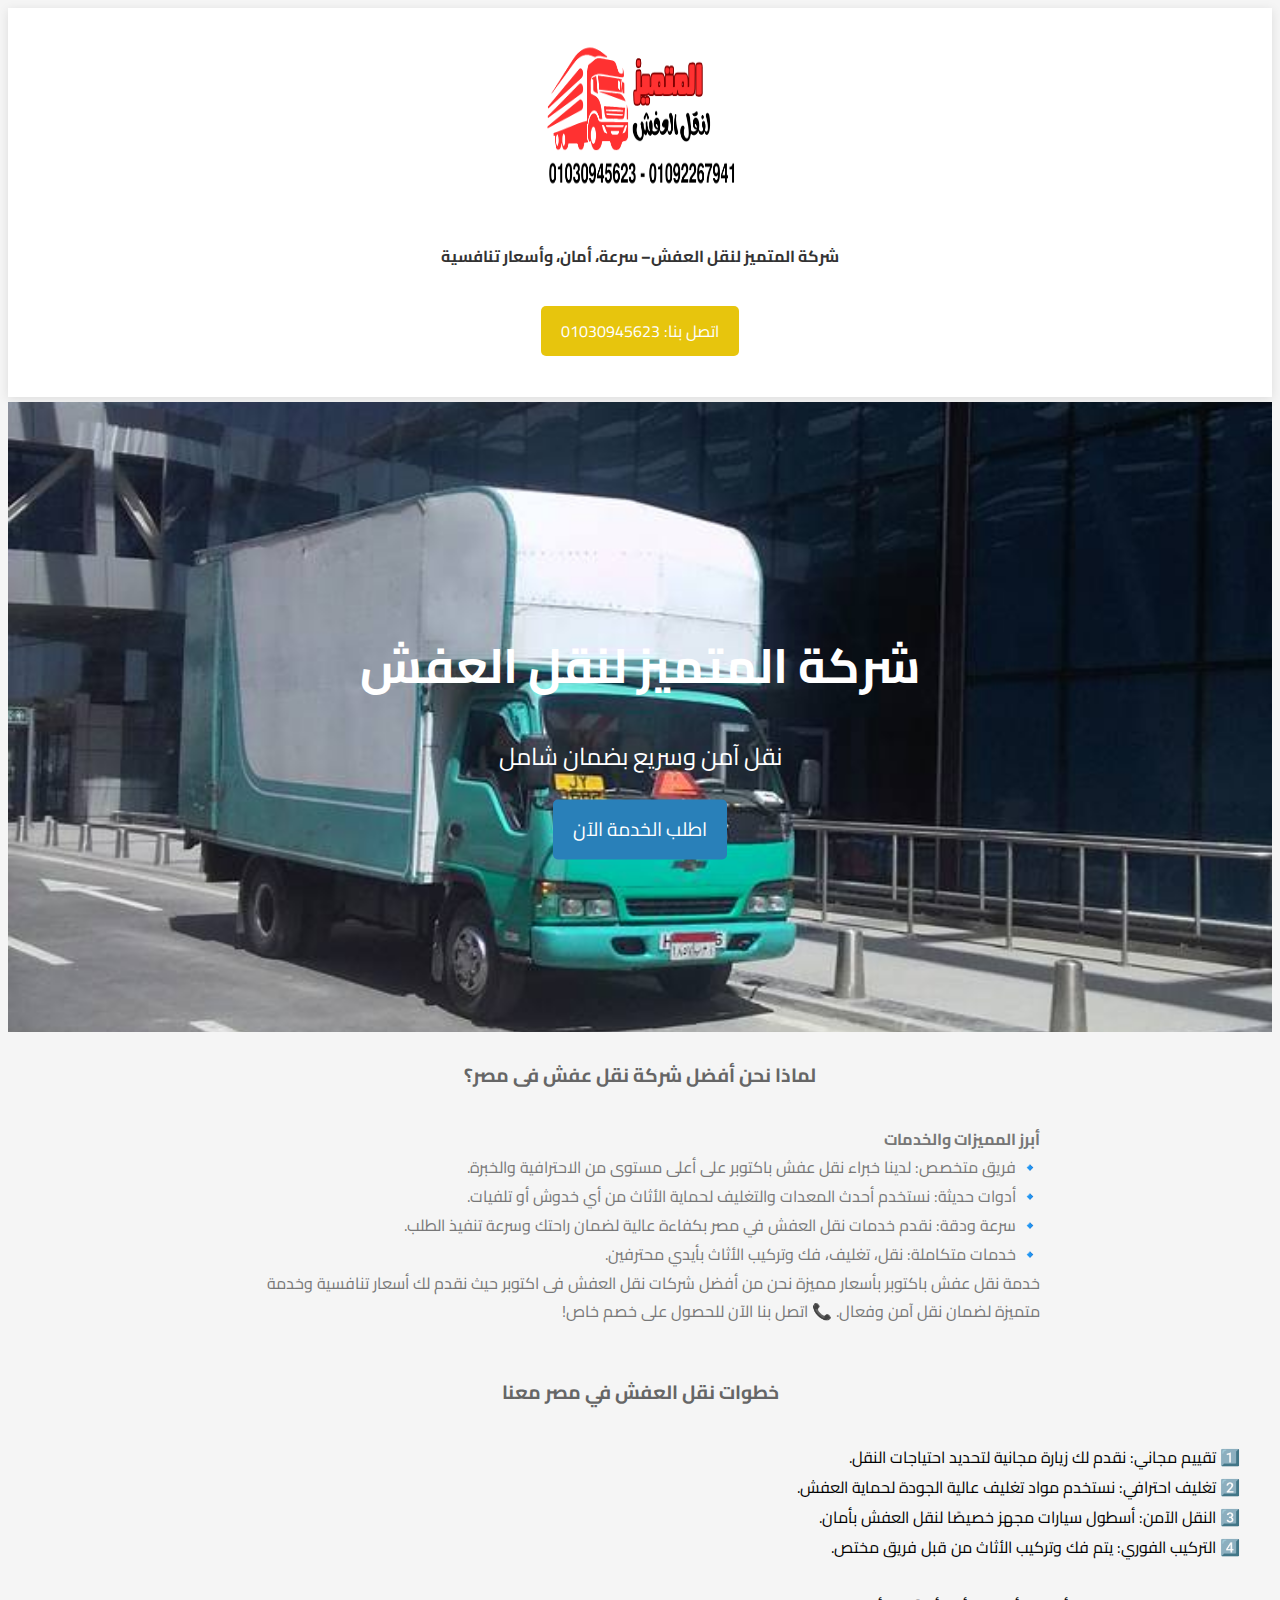
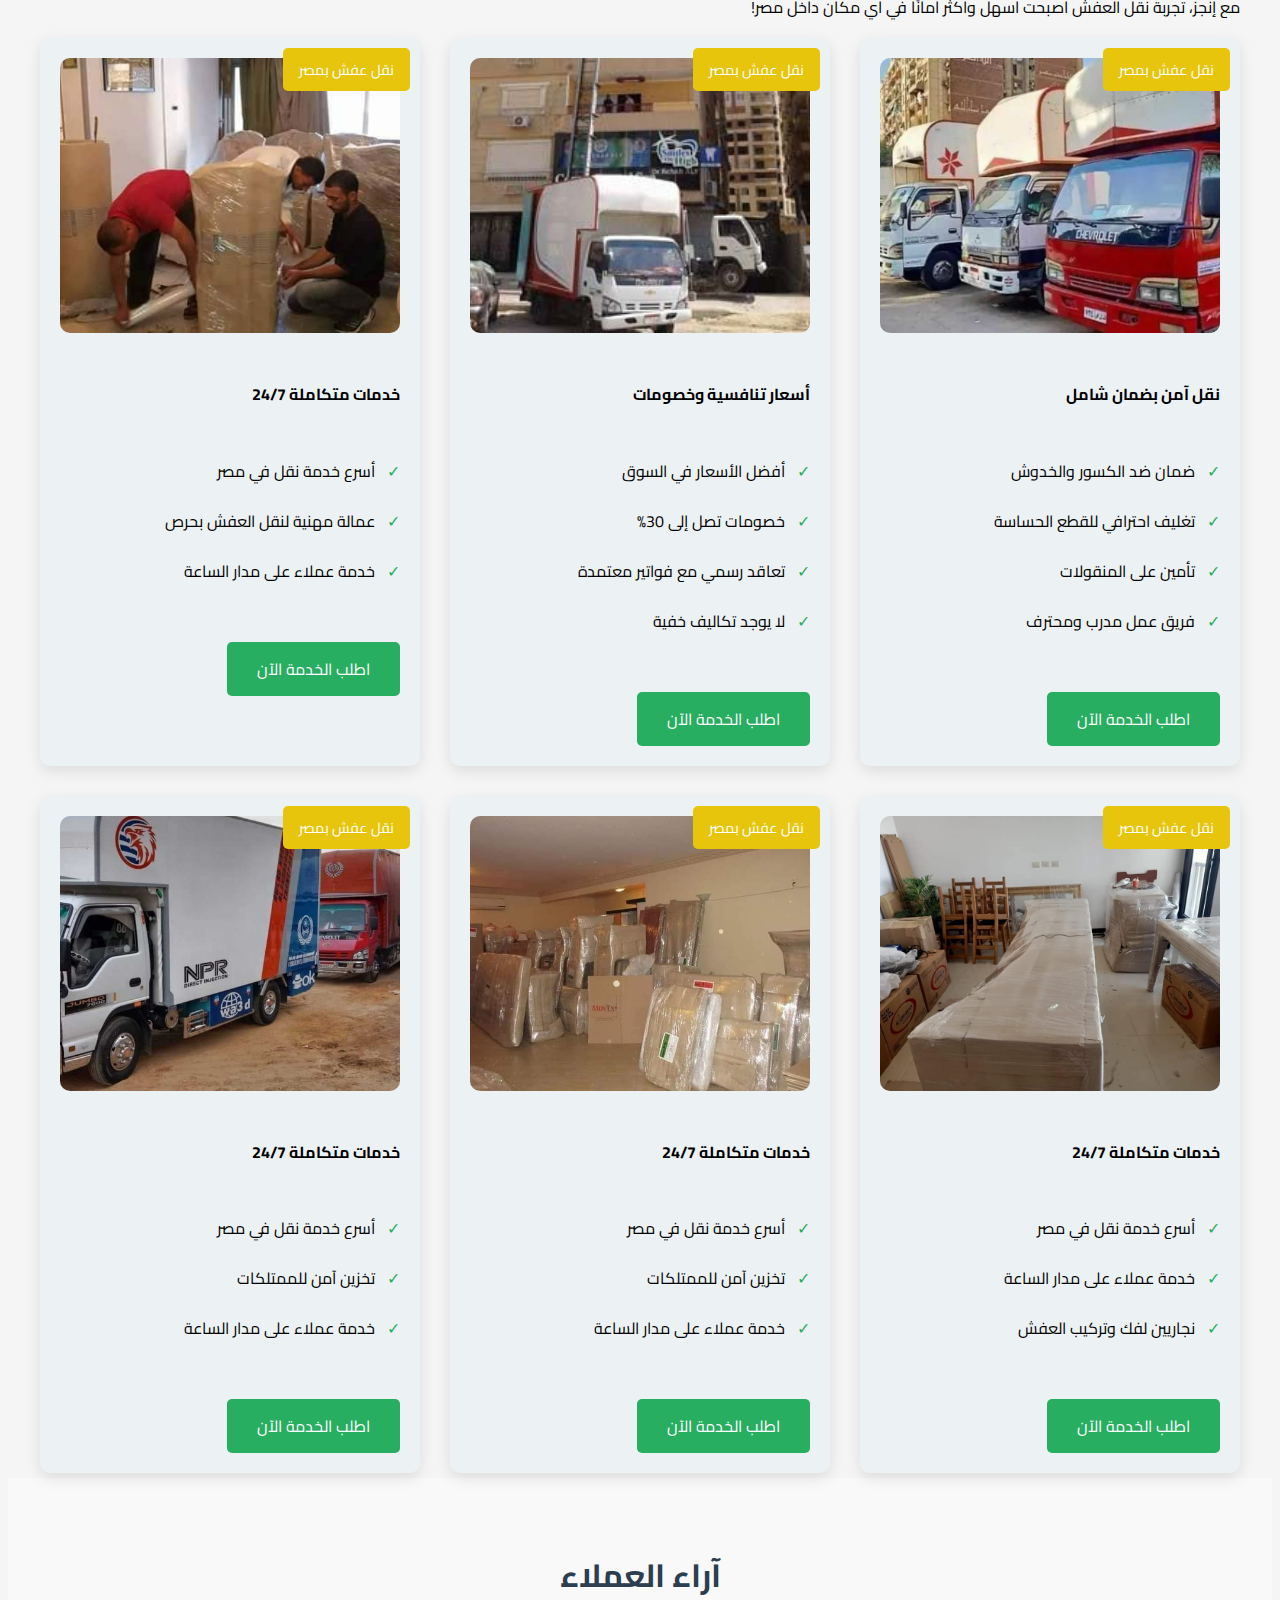
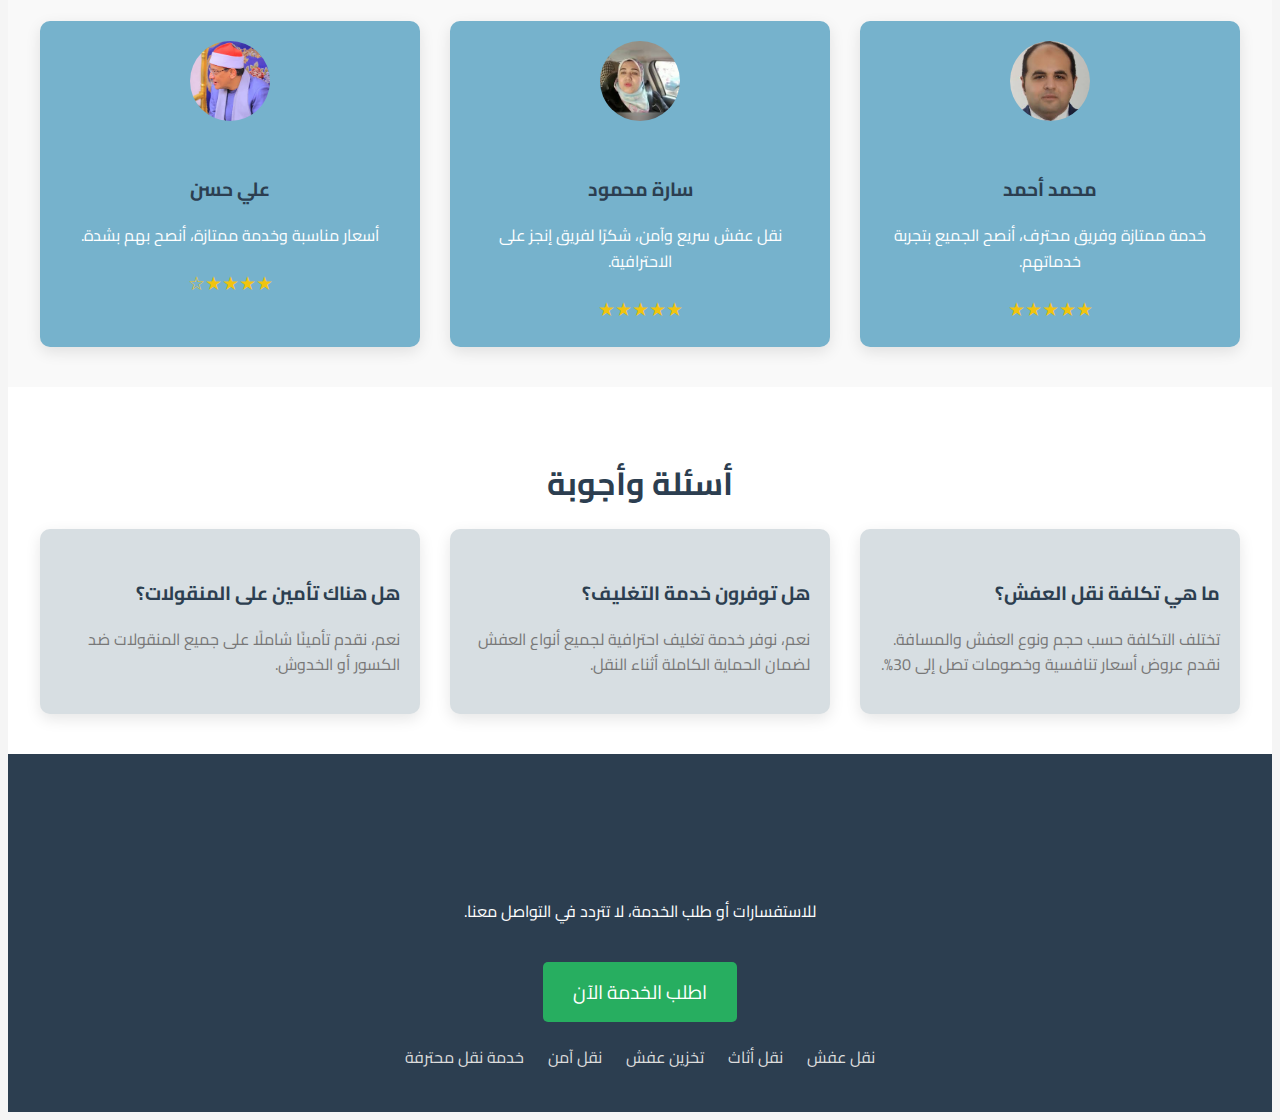
<file: index.html>
<!DOCTYPE html>
<html lang="ar" dir="rtl">
<head>

<!-- Google Tag Manager -->
<script>(function(w,d,s,l,i){w[l]=w[l]||[];w[l].push({'gtm.start':
new Date().getTime(),event:'gtm.js'});var f=d.getElementsByTagName(s)[0],
j=d.createElement(s),dl=l!='dataLayer'?'&l='+l:'';j.async=true;j.src=
'https://www.googletagmanager.com/gtm.js?id='+i+dl;f.parentNode.insertBefore(j,f);
})(window,document,'script','dataLayer','GTM-P57FKM5P');</script>
<!-- End Google Tag Manager -->
	

    <meta charset="UTF-8">
    <meta name="viewport" content="width=device-width, initial-scale=1.0">
    <title>شركة المتميز لنقل العفش– سرعة، أمان، وأسعار تنافسية
</title>
    <link href="https://fonts.googleapis.com/css2?family=Cairo:wght@400;600;700&display=swap" rel="stylesheet">
       <link rel="stylesheet" href="style.css">

    
</head>
<body>

<!-- Google Tag Manager (noscript) -->
<noscript><iframe src="https://www.googletagmanager.com/ns.html?id=GTM-P57FKM5P"
height="0" width="0" style="display:none;visibility:hidden"></iframe></noscript>
<!-- End Google Tag Manager (noscript) -->

    <!-- Header Section -->
    <header class="main-header">
        <div class="logo-container">
            <div class="logo-wrapper">
                <img src="images/logo.png" 
                     alt="شعار إنجز" 
                     class="logo">
                <h1 class="company-name">شركة المتميز لنقل العفش– سرعة، أمان، وأسعار تنافسية
                </h1>
            </div>
            <div class="header-cta">
                <a href="tel:01030945623" class="cta-button">اتصل بنا: 01030945623</a>
            </div>
        </div>
    </header>

    <!-- Hero Section -->
    <section class="hero">
        <img src="images/main.jpg" alt="خدمات النقل المحترفة">
        <div class="hero-content">
            <h1>شركة المتميز لنقل العفش</h1>
            <p>نقل آمن وسريع بضمان شامل</p>
            <a href="tel:01030945623" class="cta-button">اطلب الخدمة الآن</a>
        </div>
    </section>

    <!-- Why Choose Us Section -->
    <section class="why-choose-us">
        <div class="container">
          
            <h3 class="subheading">لماذا نحن أفضل شركة نقل عفش فى مصر؟
</h3>
<p class="description" style="text-align: right; direction: rtl;">
 
    <strong>أبرز المميزات والخدمات</strong><br>
🔹 فريق متخصص: لدينا خبراء نقل عفش باكتوبر على أعلى مستوى من الاحترافية والخبرة.<br>
🔹 أدوات حديثة: نستخدم أحدث المعدات والتغليف لحماية الأثاث من أي خدوش أو تلفيات.<br>
🔹 سرعة ودقة: نقدم خدمات نقل العفش في مصر بكفاءة عالية لضمان راحتك وسرعة تنفيذ الطلب.<br>
🔹 خدمات متكاملة: نقل، تغليف، فك وتركيب الأثاث بأيدي محترفين.<br>

خدمة نقل عفش باكتوبر بأسعار مميزة
نحن من أفضل شركات نقل العفش فى اكتوبر حيث نقدم لك أسعار تنافسية وخدمة متميزة لضمان نقل آمن وفعال.

📞 اتصل بنا الآن للحصول على خصم خاص!

  <h3 class="subheading">خطوات نقل العفش في مصر معنا

</h3>
    1️⃣ تقييم مجاني: نقدم لك زيارة مجانية لتحديد احتياجات النقل.<br>
2️⃣ تغليف احترافي: نستخدم مواد تغليف عالية الجودة لحماية العفش.<br>
3️⃣ النقل الآمن: أسطول سيارات مجهز خصيصًا لنقل العفش بأمان.<br>
4️⃣ التركيب الفوري: يتم فك وتركيب الأثاث من قبل فريق مختص.<br>


    <br>
    مع إنجز، تجربة نقل العفش أصبحت أسهل وأكثر أمانًا في أي مكان داخل مصر!
</p>








            </p>

            <div class="features-grid">
                <div class="feature-card">
                    <img src="images/2.jpg" alt="نقل آمن">
                    <a href="tel:01030945623" class="keyword-button">نقل عفش بمصر</a>
                    <h4>نقل آمن بضمان شامل</h4>
                    <ul class="benefits-list">
                        <li>ضمان ضد الكسور والخدوش</li>
                        <li>تغليف احترافي للقطع الحساسة</li>
                        <li>تأمين على المنقولات</li>
                        <li>فريق عمل مدرب ومحترف</li>
                    </ul>
                    <a href="tel:01030945623" class="cta-button">اطلب الخدمة الآن</a>
                </div>

                <div class="feature-card">
                    <img src="images/main11.jpg" alt="أسعار تنافسية">
                    <a href="tel:01030945623" class="keyword-button">نقل عفش بمصر</a>
                    <h4>أسعار تنافسية وخصومات</h4>
                    <ul class="benefits-list">
                        <li>أفضل الأسعار في السوق</li>
                        <li>خصومات تصل إلى 30%</li>
                        <li>تعاقد رسمي مع فواتير معتمدة</li>
                        <li>لا يوجد تكاليف خفية</li>
                    </ul>
                    <a href="tel:01030945623" class="cta-button">اطلب الخدمة الآن</a>
                </div>

                <div class="feature-card">
                    <img src="images/pack.jpg" alt="خدمات متكاملة">
                    <a href="tel:01030945623" class="keyword-button">نقل عفش بمصر</a>
                    <h4>خدمات متكاملة 24/7</h4>
                    <ul class="benefits-list">
                        <li>أسرع خدمة نقل في مصر</li>
                        <li>عمالة مهنية لنقل العفش بحرص</li>
                        <li>خدمة عملاء على مدار الساعة</li>

                    </ul>
                    <a href="tel:01030945623" class="cta-button">اطلب الخدمة الآن</a>
                </div>
				
				 <div class="feature-card">
                    <img src="images/new20.jpg" alt="خدمات متكاملة">
                    <a href="tel:01030945623" class="keyword-button">نقل عفش بمصر</a>
                    <h4>خدمات متكاملة 24/7</h4>
                    <ul class="benefits-list">
                        <li>أسرع خدمة نقل في مصر</li>
                  
                        <li>خدمة عملاء على مدار الساعة</li>
                        <li>نجاريين لفك وتركيب العفش</li>
                    </ul>
                    <a href="tel:01030945623" class="cta-button">اطلب الخدمة الآن</a>
                </div>
				
				 <div class="feature-card">
                    <img src="images/pack2.jpg" alt="خدمات متكاملة">
                    <a href="tel:01030945623" class="keyword-button">نقل عفش بمصر</a>
                    <h4>خدمات متكاملة 24/7</h4>
                    <ul class="benefits-list">
                        <li>أسرع خدمة نقل في مصر</li>
                        <li>تخزين آمن للممتلكات</li>
                        <li>خدمة عملاء على مدار الساعة</li>
                       
                    </ul>
                    <a href="tel:01030945623" class="cta-button">اطلب الخدمة الآن</a>
                </div>
				
				 <div class="feature-card">
                    <img src="images/service-1.jpg" alt="خدمات متكاملة">
                    <a href="tel:01030945623" class="keyword-button">نقل عفش بمصر</a>
                    <h4>خدمات متكاملة 24/7</h4>
                    <ul class="benefits-list">
                        <li>أسرع خدمة نقل في مصر</li>
                        <li>تخزين آمن للممتلكات</li>
                        <li>خدمة عملاء على مدار الساعة</li>
                        
                    </ul>
                    <a href="tel:01030945623" class="cta-button">اطلب الخدمة الآن</a>
                </div>
				
            </div>
        </div>
    </section>

    <!-- Reviews Section -->
    <section class="reviews-section">
        <div class="container">
            <h2>آراء العملاء</h2>
            <div class="reviews-grid">
                <div class="review-card">
                    <img src="images/images.jpeg" alt="محمد أحمد">
                    <h4>محمد أحمد</h4>
                    <p>خدمة ممتازة وفريق محترف، أنصح الجميع بتجربة خدماتهم.</p>
                    <div class="rating">★★★★★</div>
                </div>
                <div class="review-card">
                    <img src="images/sara.jpeg" alt="سارة محمود">
                    <h4>سارة محمود</h4>
                    <p>نقل عفش سريع وآمن، شكرًا لفريق إنجز على الاحترافية.</p>
                    <div class="rating">★★★★★</div>
                </div>
                <div class="review-card">
                    <img src="images/aly.jpeg" alt="علي حسن">
                    <h4>علي حسن</h4>
                    <p>أسعار مناسبة وخدمة ممتازة، أنصح بهم بشدة.</p>
                    <div class="rating">★★★★☆</div>
                </div>
            </div>
        </div>
    </section>

    <!-- Q&A Section -->
    <section class="qa-section">
        <div class="container">
            <h2>أسئلة وأجوبة</h2>
            <div class="qa-grid">
                <div class="qa-card">
                    <h4>ما هي تكلفة نقل العفش؟</h4>
                    <p>تختلف التكلفة حسب حجم ونوع العفش والمسافة. نقدم عروض أسعار تنافسية وخصومات تصل إلى 30%.</p>
                </div>
                <div class="qa-card">
                    <h4>هل توفرون خدمة التغليف؟</h4>
                    <p>نعم، نوفر خدمة تغليف احترافية لجميع أنواع العفش لضمان الحماية الكاملة أثناء النقل.</p>
                </div>
                <div class="qa-card">
                    <h4>هل هناك تأمين على المنقولات؟</h4>
                    <p>نعم، نقدم تأمينًا شاملًا على جميع المنقولات ضد الكسور أو الخدوش.</p>
                </div>
            </div>
        </div>
    </section>

    <!-- Footer Section -->
    <footer class="footer">
        <div class="container">
            <h2>تواصل معنا اليوم!</h2>
            <p>للاستفسارات أو طلب الخدمة، لا تتردد في التواصل معنا.</p>
            <a href="tel:01030945623" class="cta-button">اطلب الخدمة الآن</a>
            <div class="keywords">
                <span>نقل عفش</span>
                <span>نقل أثاث</span>
                <span>تخزين عفش</span>
                <span>نقل آمن</span>
                <span>خدمة نقل محترفة</span>
            </div>
        </div>
    </footer>
</body>
</html>
</file>
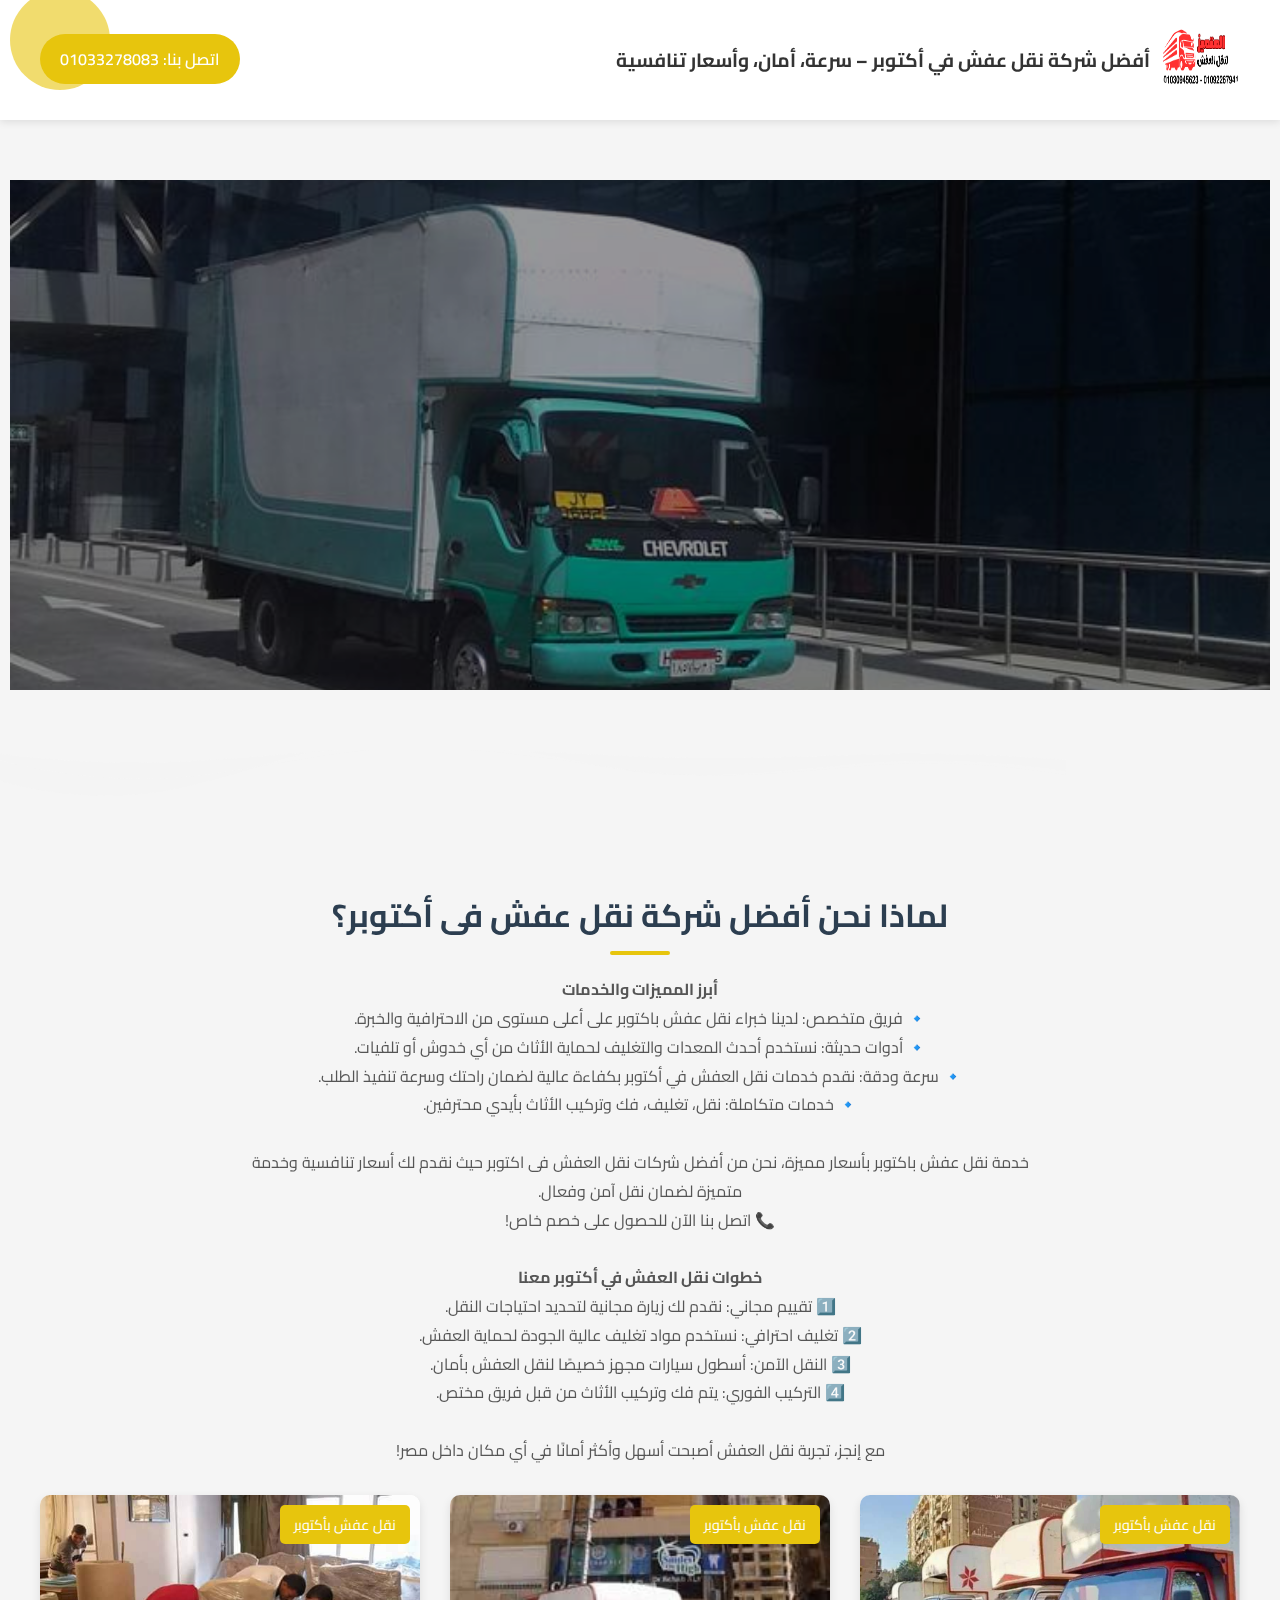
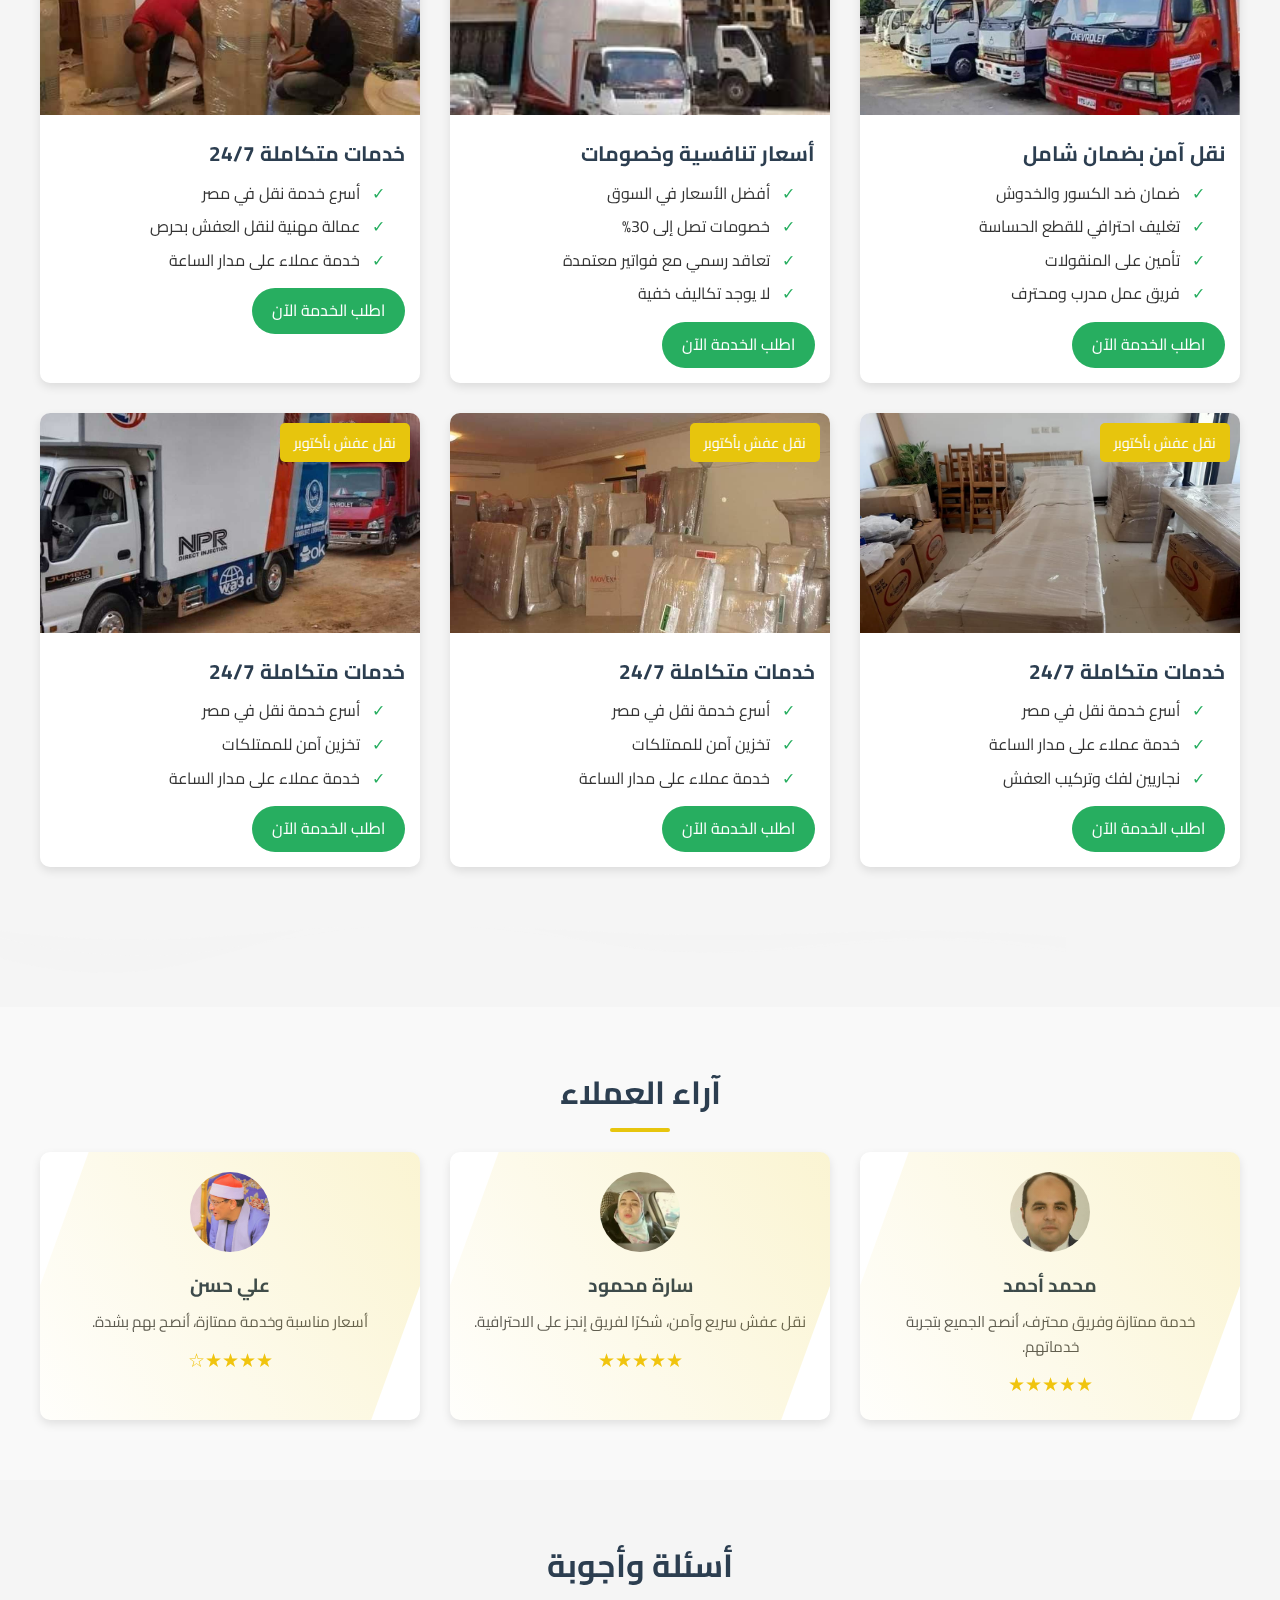
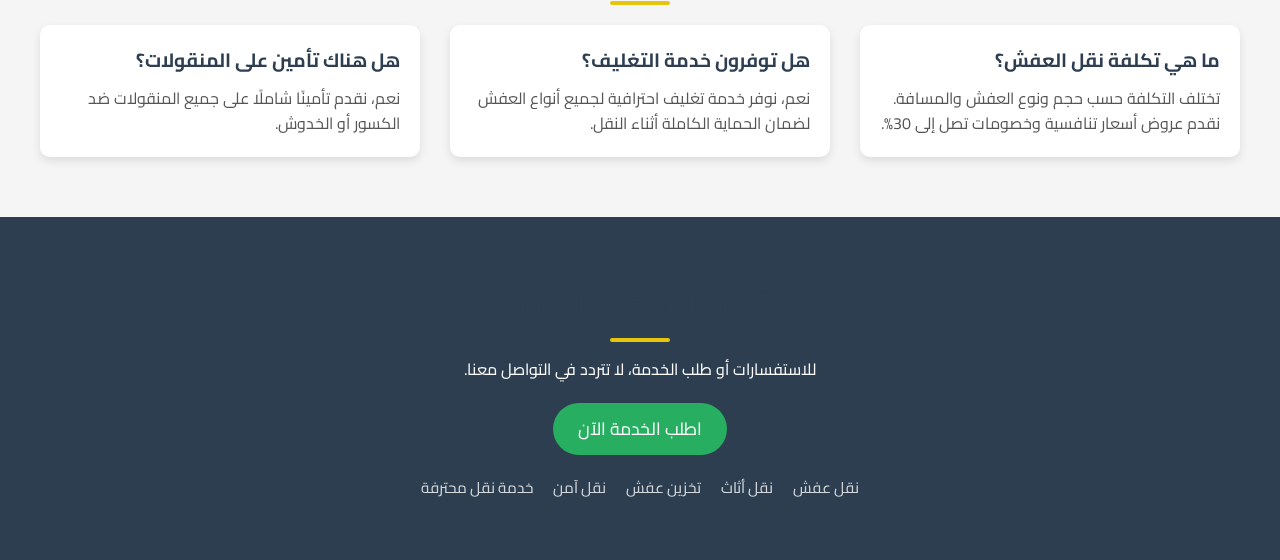
<file: index - Copy.html>
<!DOCTYPE html>
<html lang="ar" dir="rtl">
<head>
  <meta charset="UTF-8" />
  <meta name="viewport" content="width=device-width, initial-scale=1.0" />
  <title>أفضل شركة نقل عفش في أكتوبر – سرعة، أمان، وأسعار تنافسية</title>
  <link href="https://fonts.googleapis.com/css2?family=Cairo:wght@400;600;700&display=swap" rel="stylesheet">
  <style>
    /* Global Reset & Base Styles */
    * {
      margin: 0;
      padding: 0;
      box-sizing: border-box;
    }
    body {
      font-family: 'Cairo', sans-serif;
      background: #f5f5f5;
      direction: rtl;
      text-align: right;
      color: #333;
      line-height: 1.6;
      overflow-x: hidden;
    }
    a {
      text-decoration: none;
      color: inherit;
    }

    /* Header with Animated Shapes */
    header {
      background: #fff;
      position: sticky;
      top: 0;
      z-index: 1000;
      padding: 20px 10px;
      box-shadow: 0 2px 8px rgba(0,0,0,0.1);
      overflow: hidden;
    }
    .header-container {
      max-width: 1200px;
      margin: 0 auto;
      display: flex;
      flex-wrap: wrap;
      align-items: center;
      justify-content: space-between;
      position: relative;
    }
    /* Decorative animated circle */
    .header-container::before {
      content: "";
      position: absolute;
      top: -30px;
      left: -30px;
      width: 100px;
      height: 100px;
      background: #e7c50d;
      border-radius: 50%;
      animation: pulse 3s infinite ease-in-out;
      z-index: -1;
      opacity: 0.6;
    }
    @keyframes pulse {
      0%, 100% { transform: scale(1); }
      50% { transform: scale(1.2); }
    }
    .logo-wrapper {
      display: flex;
      align-items: center;
    }
    .logo-wrapper img {
      width: 80px;
      height: 80px;
      margin-left: 10px;
      clip-path: polygon(50% 0%, 100% 25%, 100% 75%, 50% 100%, 0% 75%, 0% 25%);
      animation: spin 6s linear infinite;
    }
    @keyframes spin {
      from { transform: rotate(0deg); }
      to { transform: rotate(360deg); }
    }
    .company-name {
      font-size: 1.2rem;
      font-weight: 700;
      color: #333;
    }
    .header-cta a {
      background: #e7c50d;
      color: #fff;
      padding: 10px 20px;
      border-radius: 50px;
      font-weight: 600;
      transition: background 0.3s;
    }
    .header-cta a:hover {
      background: #d0a90b;
    }

    /* Hero Section with Animated Text */
    .hero {
      position: relative;
      width: 100%;
      height: 70vh;
      overflow: hidden;
    }
    .hero img {
      width: 100%;
      height: 100%;
      object-fit: cover;
      filter: brightness(60%);
    }
    .hero-content {
      position: absolute;
      top: 50%;
      left: 50%;
      transform: translate(-50%, -50%);
      color: #fff;
      text-align: center;
      padding: 0 20px;
      animation: fadeInUp 1.5s ease forwards;
      opacity: 0;
    }
    @keyframes fadeInUp {
      0% { transform: translate(-50%, 20%); opacity: 0; }
      100% { transform: translate(-50%, -50%); opacity: 1; }
    }
    .hero-content h1 {
      font-size: 3rem;
      margin-bottom: 10px;
    }
    .hero-content p {
      font-size: 1.5rem;
      margin-bottom: 20px;
    }
    .hero-content a {
      background: #2980b9;
      padding: 12px 25px;
      border-radius: 5px;
      font-size: 1.2rem;
      transition: background 0.3s;
    }
    .hero-content a:hover {
      background: #1a5276;
    }

    /* Section Divider - SVG Shape */
    .divider {
      position: relative;
      height: 80px;
      overflow: hidden;
    }
    .divider svg {
      position: absolute;
      bottom: 0;
      width: 100%;
      height: 100%;
    }

    /* Section Base Container */
    section {
      padding: 60px 10px;
      position: relative;
    }
    .container {
      max-width: 1200px;
      margin: 0 auto;
    }
    h2 {
      font-size: 2rem;
      margin-bottom: 20px;
      color: #2c3e50;
      text-align: center;
      position: relative;
    }
    h2::after {
      content: "";
      width: 60px;
      height: 4px;
      background: #e7c50d;
      display: block;
      margin: 10px auto 0;
      border-radius: 2px;
    }
    .subheading {
      font-size: 1.2rem;
      color: #666;
      text-align: center;
      margin-bottom: 30px;
    }
    .description {
      max-width: 800px;
      margin: 0 auto 30px;
      text-align: center;
      color: #555;
      line-height: 1.8;
    }

    /* Features Grid with Hover Animations */
    .features-grid {
      display: grid;
      grid-template-columns: repeat(auto-fit, minmax(280px, 1fr));
      gap: 30px;
    }
    .feature-card {
      background: #fff;
      border-radius: 10px;
      overflow: hidden;
      box-shadow: 0 4px 10px rgba(0, 0, 0, 0.1);
      position: relative;
      transition: transform 0.3s, box-shadow 0.3s;
    }
    .feature-card:hover {
      transform: translateY(-10px);
      box-shadow: 0 8px 20px rgba(0, 0, 0, 0.2);
    }
    .feature-card img {
      width: 100%;
      height: 220px;
      object-fit: cover;
      transition: transform 0.5s ease;
    }
    .feature-card:hover img {
      transform: scale(1.05);
    }
    .feature-content {
      padding: 15px;
    }
    .feature-content h4 {
      margin-bottom: 10px;
      font-size: 1.3rem;
      color: #2c3e50;
    }
    .benefits-list {
      list-style: none;
      margin-bottom: 15px;
      padding-right: 20px;
    }
    .benefits-list li {
      margin-bottom: 8px;
      position: relative;
      padding-right: 25px;
    }
    .benefits-list li::before {
      content: "✓";
      position: absolute;
      right: 0;
      color: #27ae60;
    }
    .feature-content a.cta-button {
      display: inline-block;
      background: #27ae60;
      color: #fff;
      padding: 10px 20px;
      border-radius: 50px;
      transition: background 0.3s;
    }
    .feature-content a.cta-button:hover {
      background: #219653;
    }
    .keyword-button {
      position: absolute;
      top: 10px;
      right: 10px;
      background: #e7c50d;
      color: #fff;
      padding: 8px 14px;
      border-radius: 5px;
      font-size: 0.9rem;
      transition: background 0.3s;
    }
    .keyword-button:hover {
      background: #d0a90b;
    }

    /* Reviews Section */
    .reviews-grid {
      display: grid;
      grid-template-columns: repeat(auto-fit, minmax(280px, 1fr));
      gap: 30px;
    }
    .review-card {
      background: #fff;
      border-radius: 10px;
      padding: 20px;
      text-align: center;
      box-shadow: 0 4px 10px rgba(0, 0, 0, 0.1);
      position: relative;
      overflow: hidden;
    }
    .review-card::before {
      content: "";
      position: absolute;
      top: 0;
      right: 0;
      width: 100%;
      height: 100%;
      background: linear-gradient(45deg, transparent, rgba(231,197,13,0.2));
      transform: skewX(-20deg);
      pointer-events: none;
    }
    .review-card img {
      width: 80px;
      height: 80px;
      border-radius: 50%;
      object-fit: cover;
      margin-bottom: 10px;
    }
    .review-card h4 {
      margin-bottom: 10px;
      font-size: 1.2rem;
      color: #2c3e50;
    }
    .review-card p {
      color: #555;
      font-size: 0.95rem;
      margin-bottom: 10px;
    }
    .rating {
      color: #f1c40f;
      font-size: 1.2rem;
    }

    /* Q&A Section */
    .qa-grid {
      display: grid;
      grid-template-columns: repeat(auto-fit, minmax(280px, 1fr));
      gap: 30px;
    }
    .qa-card {
      background: #fff;
      border-radius: 10px;
      padding: 20px;
      box-shadow: 0 4px 10px rgba(0, 0, 0, 0.1);
      transition: transform 0.3s;
    }
    .qa-card:hover {
      transform: translateY(-5px);
    }
    .qa-card h4 {
      font-size: 1.2rem;
      margin-bottom: 10px;
      color: #2c3e50;
    }
    .qa-card p {
      font-size: 1rem;
      color: #555;
    }

    /* Footer */
    footer {
      background: #2c3e50;
      color: #fff;
      padding: 60px 10px;
      text-align: center;
      position: relative;
      overflow: hidden;
    }
    footer h2 {
      margin-bottom: 15px;
      font-size: 2rem;
    }
    footer p {
      margin-bottom: 20px;
      font-size: 1rem;
    }
    footer a.cta-button {
      background: #27ae60;
      padding: 12px 25px;
      border-radius: 50px;
      font-size: 1.1rem;
      transition: background 0.3s;
      display: inline-block;
      margin-bottom: 20px;
    }
    footer a.cta-button:hover {
      background: #219653;
    }
    .keywords span {
      display: inline-block;
      margin: 0 8px;
      font-size: 0.95rem;
      opacity: 0.8;
    }
    /* Footer animated shape */
    footer::after {
      content: "";
      position: absolute;
      top: -50px;
      left: -50px;
      width: 150px;
      height: 150px;
      background: #e7c50d;
      border-radius: 50%;
      opacity: 0.4;
      animation: float 4s ease-in-out infinite;
      z-index: -1;
    }
    @keyframes float {
      0% { transform: translate(0, 0); }
      50% { transform: translate(20px, 20px); }
      100% { transform: translate(0, 0); }
    }

    /* Responsive */
    @media (max-width: 768px) {
      .hero-content h1 { font-size: 2.5rem; }
      .hero-content p { font-size: 1.2rem; }
      .logo-wrapper img { width: 60px; height: 60px; }
    }
    @media (max-width: 480px) {
      .hero-content h1 { font-size: 2rem; }
      .hero-content p { font-size: 1rem; }
    }
  </style>
</head>
<body>
  <!-- Header -->
  <header>
    <div class="header-container">
      <div class="logo-wrapper">
        <img src="images/logo.png" alt="شعار إنجز">
        <h1 class="company-name">أفضل شركة نقل عفش في أكتوبر – سرعة، أمان، وأسعار تنافسية</h1>
      </div>
      <div class="header-cta">
        <a href="tel:01033278083">اتصل بنا: 01033278083</a>
      </div>
    </div>
  </header>

  <!-- Hero Section -->
  <section class="hero">
    <img src="images/main.jpg" alt="خدمات النقل المحترفة">
    <div class="hero-content">
      <h1>إنجز لنقل العفش</h1>
      <p>نقل آمن وسريع بضمان شامل</p>
      <a href="tel:01033278083">اطلب الخدمة الآن</a>
    </div>
  </section>

  <!-- Divider -->
  <div class="divider">
    <svg viewBox="0 0 1200 120" preserveAspectRatio="none">
      <path d="M0,0V46.29c47.25,22,103.35,29.52,158.78,13.53,70.45-21.72,136.48-69.73,208.48-78.84C450.41-23.41,521.77,17,594,31.77c67.11,13.71,131.82,1.55,195.3-8.39,72.17-11.92,138.82-8.15,209.7,8.39V0Z" opacity=".25" fill="#f5f5f5"></path>
      <path d="M0,0V15.81C47.42,35.36,103.32,47,158.78,42.3c70.45-7.47,136.48-39.55,208.48-44.65C450.41-7.4,521.77,15.62,594,30.39c67.11,13.71,131.82,6.07,195.3-3.77,72.17-11.92,138.82-8.15,209.7,10.39V0Z" opacity=".5" fill="#f5f5f5"></path>
      <path d="M0,0V5.63C47.42,15.14,103.32,21,158.78,18.14c70.45-3.87,136.48-19.14,208.48-21.61C450.41-3.67,521.77,4,594,9.24c67.11,5.64,131.82,2,195.3-1.2,72.17-4.36,138.82-2.64,209.7,6.56V0Z" fill="#f5f5f5"></path>
    </svg>
  </div>

  <!-- Why Choose Us & Features -->
  <section class="why-choose-us">
    <div class="container">
      <h2>لماذا نحن أفضل شركة نقل عفش فى أكتوبر؟</h2>
      <p class="description">
        <strong>أبرز المميزات والخدمات</strong><br>
        🔹 فريق متخصص: لدينا خبراء نقل عفش باكتوبر على أعلى مستوى من الاحترافية والخبرة.<br>
        🔹 أدوات حديثة: نستخدم أحدث المعدات والتغليف لحماية الأثاث من أي خدوش أو تلفيات.<br>
        🔹 سرعة ودقة: نقدم خدمات نقل العفش في أكتوبر بكفاءة عالية لضمان راحتك وسرعة تنفيذ الطلب.<br>
        🔹 خدمات متكاملة: نقل، تغليف، فك وتركيب الأثاث بأيدي محترفين.<br><br>
        خدمة نقل عفش باكتوبر بأسعار مميزة، نحن من أفضل شركات نقل العفش فى اكتوبر حيث نقدم لك أسعار تنافسية وخدمة متميزة لضمان نقل آمن وفعال.<br>
        📞 اتصل بنا الآن للحصول على خصم خاص!<br><br>
        <strong>خطوات نقل العفش في أكتوبر معنا</strong><br>
        1️⃣ تقييم مجاني: نقدم لك زيارة مجانية لتحديد احتياجات النقل.<br>
        2️⃣ تغليف احترافي: نستخدم مواد تغليف عالية الجودة لحماية العفش.<br>
        3️⃣ النقل الآمن: أسطول سيارات مجهز خصيصًا لنقل العفش بأمان.<br>
        4️⃣ التركيب الفوري: يتم فك وتركيب الأثاث من قبل فريق مختص.<br><br>
        مع إنجز، تجربة نقل العفش أصبحت أسهل وأكثر أمانًا في أي مكان داخل مصر!
      </p>

      <div class="features-grid">
        <!-- Feature 1 -->
        <div class="feature-card">
          <img src="images/2.jpg" alt="نقل آمن">
          <a href="tel:01033278083" class="keyword-button">نقل عفش بأكتوبر</a>
          <div class="feature-content">
            <h4>نقل آمن بضمان شامل</h4>
            <ul class="benefits-list">
              <li>ضمان ضد الكسور والخدوش</li>
              <li>تغليف احترافي للقطع الحساسة</li>
              <li>تأمين على المنقولات</li>
              <li>فريق عمل مدرب ومحترف</li>
            </ul>
            <a href="tel:01033278083" class="cta-button">اطلب الخدمة الآن</a>
          </div>
        </div>
        <!-- Feature 2 -->
        <div class="feature-card">
          <img src="images/main11.jpg" alt="أسعار تنافسية">
          <a href="tel:01033278083" class="keyword-button">نقل عفش بأكتوبر</a>
          <div class="feature-content">
            <h4>أسعار تنافسية وخصومات</h4>
            <ul class="benefits-list">
              <li>أفضل الأسعار في السوق</li>
              <li>خصومات تصل إلى 30%</li>
              <li>تعاقد رسمي مع فواتير معتمدة</li>
              <li>لا يوجد تكاليف خفية</li>
            </ul>
            <a href="tel:01033278083" class="cta-button">اطلب الخدمة الآن</a>
          </div>
        </div>
        <!-- Feature 3 -->
        <div class="feature-card">
          <img src="images/pack.jpg" alt="خدمات متكاملة">
          <a href="tel:01033278083" class="keyword-button">نقل عفش بأكتوبر</a>
          <div class="feature-content">
            <h4>خدمات متكاملة 24/7</h4>
            <ul class="benefits-list">
              <li>أسرع خدمة نقل في مصر</li>
              <li>عمالة مهنية لنقل العفش بحرص</li>
              <li>خدمة عملاء على مدار الساعة</li>
            </ul>
            <a href="tel:01033278083" class="cta-button">اطلب الخدمة الآن</a>
          </div>
        </div>
        <!-- Feature 4 -->
        <div class="feature-card">
          <img src="images/new20.jpg" alt="خدمات متكاملة">
          <a href="tel:01033278083" class="keyword-button">نقل عفش بأكتوبر</a>
          <div class="feature-content">
            <h4>خدمات متكاملة 24/7</h4>
            <ul class="benefits-list">
              <li>أسرع خدمة نقل في مصر</li>
              <li>خدمة عملاء على مدار الساعة</li>
              <li>نجاريين لفك وتركيب العفش</li>
            </ul>
            <a href="tel:01033278083" class="cta-button">اطلب الخدمة الآن</a>
          </div>
        </div>
        <!-- Feature 5 -->
        <div class="feature-card">
          <img src="images/pack2.jpg" alt="خدمات متكاملة">
          <a href="tel:01033278083" class="keyword-button">نقل عفش بأكتوبر</a>
          <div class="feature-content">
            <h4>خدمات متكاملة 24/7</h4>
            <ul class="benefits-list">
              <li>أسرع خدمة نقل في مصر</li>
              <li>تخزين آمن للممتلكات</li>
              <li>خدمة عملاء على مدار الساعة</li>
            </ul>
            <a href="tel:01033278083" class="cta-button">اطلب الخدمة الآن</a>
          </div>
        </div>
        <!-- Feature 6 -->
        <div class="feature-card">
          <img src="images/service-1.jpg" alt="خدمات متكاملة">
          <a href="tel:01033278083" class="keyword-button">نقل عفش بأكتوبر</a>
          <div class="feature-content">
            <h4>خدمات متكاملة 24/7</h4>
            <ul class="benefits-list">
              <li>أسرع خدمة نقل في مصر</li>
              <li>تخزين آمن للممتلكات</li>
              <li>خدمة عملاء على مدار الساعة</li>
            </ul>
            <a href="tel:01033278083" class="cta-button">اطلب الخدمة الآن</a>
          </div>
        </div>
      </div>
    </div>
  </section>

  <!-- Divider -->
  <div class="divider">
    <svg viewBox="0 0 1200 120" preserveAspectRatio="none">
      <path d="M0,0V46.29c47.25,22,103.35,29.52,158.78,13.53,70.45-21.72,136.48-69.73,208.48-78.84C450.41-23.41,521.77,17,594,31.77c67.11,13.71,131.82,1.55,195.3-8.39,72.17-11.92,138.82-8.15,209.7,8.39V0Z" opacity=".25" fill="#f5f5f5"></path>
      <path d="M0,0V15.81C47.42,35.36,103.32,47,158.78,42.3c70.45-7.47,136.48-39.55,208.48-44.65C450.41-7.4,521.77,15.62,594,30.39c67.11,13.71,131.82,6.07,195.3-3.77,72.17-11.92,138.82-8.15,209.7,10.39V0Z" opacity=".5" fill="#f5f5f5"></path>
      <path d="M0,0V5.63C47.42,15.14,103.32,21,158.78,18.14c70.45-3.87,136.48-19.14,208.48-21.61C450.41-3.67,521.77,4,594,9.24c67.11,5.64,131.82,2,195.3-1.2,72.17-4.36,138.82-2.64,209.7,6.56V0Z" fill="#f5f5f5"></path>
    </svg>
  </div>

  <!-- Reviews Section -->
  <section class="reviews-section" style="background: #f9f9f9;">
    <div class="container">
      <h2>آراء العملاء</h2>
      <div class="reviews-grid">
        <div class="review-card">
          <img src="images/images.jpeg" alt="محمد أحمد">
          <h4>محمد أحمد</h4>
          <p>خدمة ممتازة وفريق محترف، أنصح الجميع بتجربة خدماتهم.</p>
          <div class="rating">★★★★★</div>
        </div>
        <div class="review-card">
          <img src="images/sara.jpeg" alt="سارة محمود">
          <h4>سارة محمود</h4>
          <p>نقل عفش سريع وآمن، شكرًا لفريق إنجز على الاحترافية.</p>
          <div class="rating">★★★★★</div>
        </div>
        <div class="review-card">
          <img src="images/aly.jpeg" alt="علي حسن">
          <h4>علي حسن</h4>
          <p>أسعار مناسبة وخدمة ممتازة، أنصح بهم بشدة.</p>
          <div class="rating">★★★★☆</div>
        </div>
      </div>
    </div>
  </section>

  <!-- Q&A Section -->
  <section class="qa-section">
    <div class="container">
      <h2>أسئلة وأجوبة</h2>
      <div class="qa-grid">
        <div class="qa-card">
          <h4>ما هي تكلفة نقل العفش؟</h4>
          <p>تختلف التكلفة حسب حجم ونوع العفش والمسافة. نقدم عروض أسعار تنافسية وخصومات تصل إلى 30%.</p>
        </div>
        <div class="qa-card">
          <h4>هل توفرون خدمة التغليف؟</h4>
          <p>نعم، نوفر خدمة تغليف احترافية لجميع أنواع العفش لضمان الحماية الكاملة أثناء النقل.</p>
        </div>
        <div class="qa-card">
          <h4>هل هناك تأمين على المنقولات؟</h4>
          <p>نعم، نقدم تأمينًا شاملًا على جميع المنقولات ضد الكسور أو الخدوش.</p>
        </div>
      </div>
    </div>
  </section>

  <!-- Footer -->
  <footer>
    <div class="container">
      <h2>تواصل معنا اليوم!</h2>
      <p>للاستفسارات أو طلب الخدمة، لا تتردد في التواصل معنا.</p>
      <a href="tel:01033278083" class="cta-button">اطلب الخدمة الآن</a>
      <div class="keywords">
        <span>نقل عفش</span>
        <span>نقل أثاث</span>
        <span>تخزين عفش</span>
        <span>نقل آمن</span>
        <span>خدمة نقل محترفة</span>
      </div>
    </div>
  </footer>
</body>
</html>
</file>
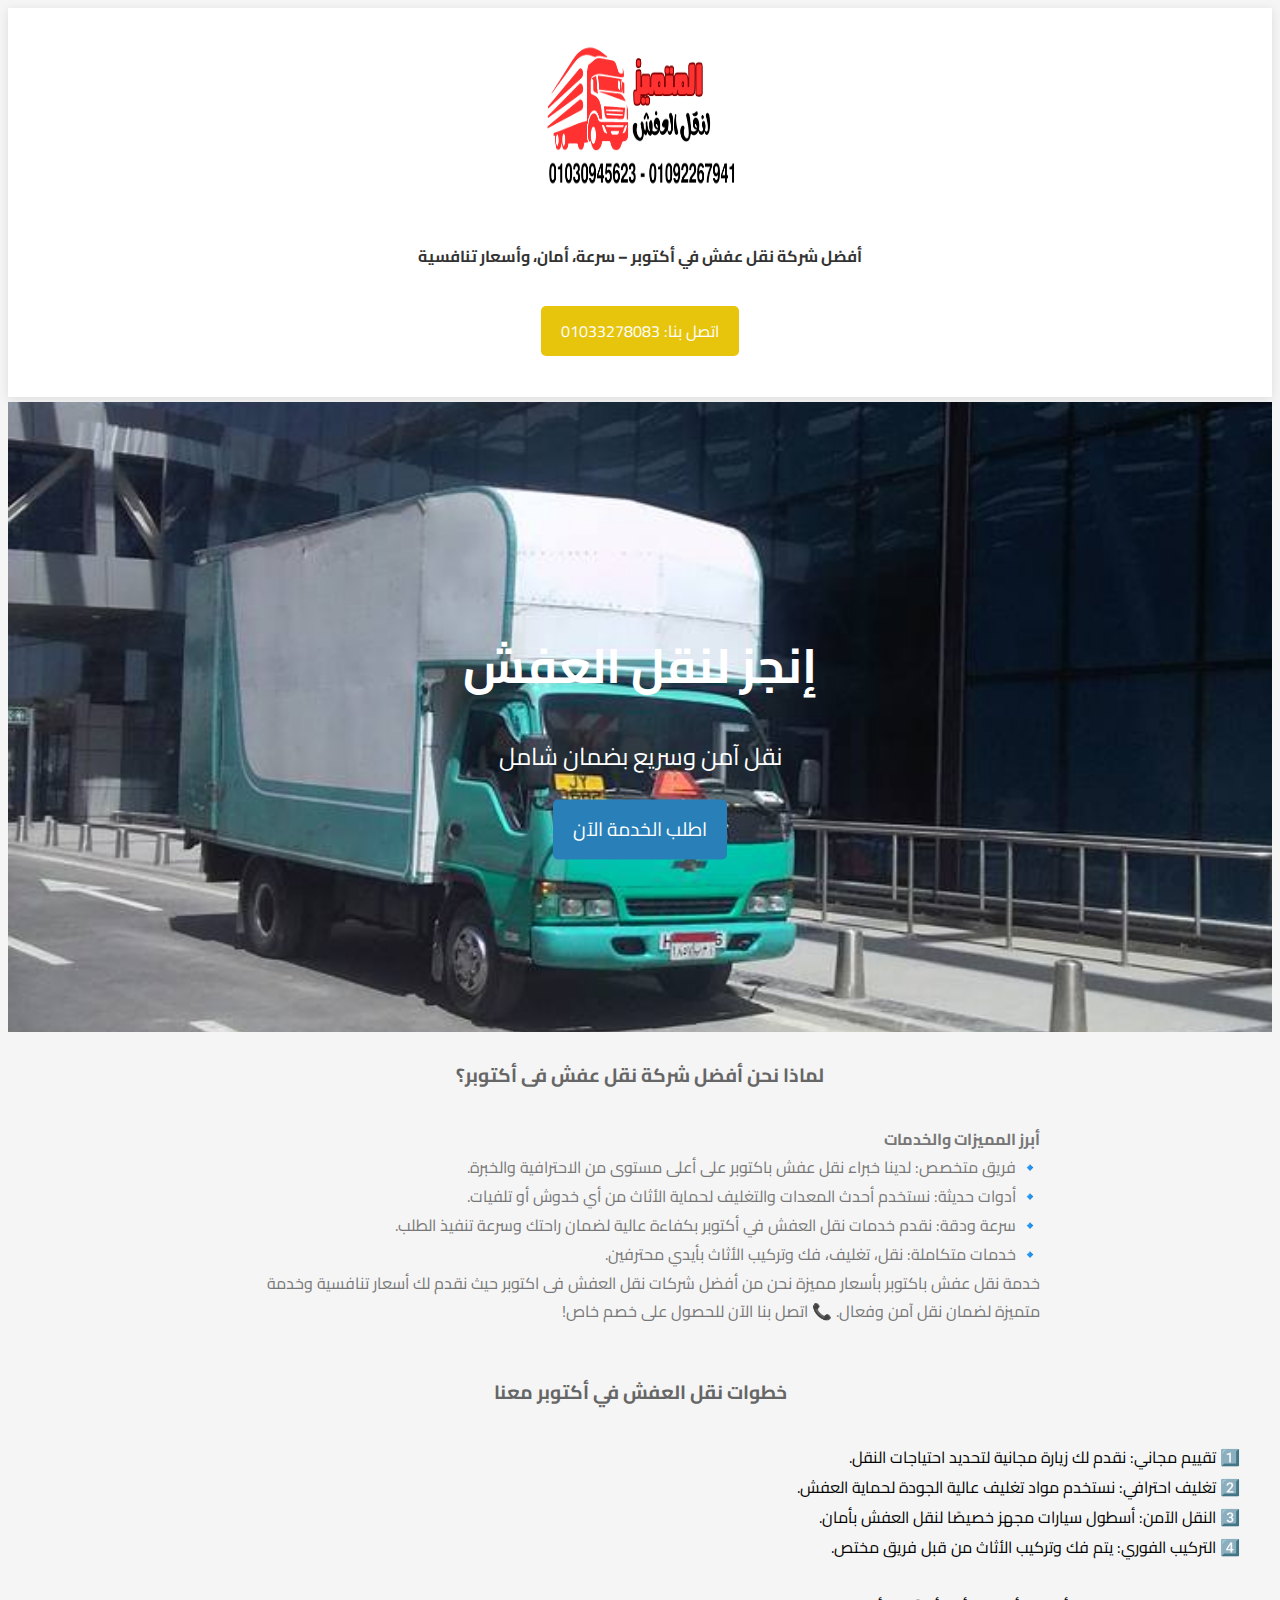
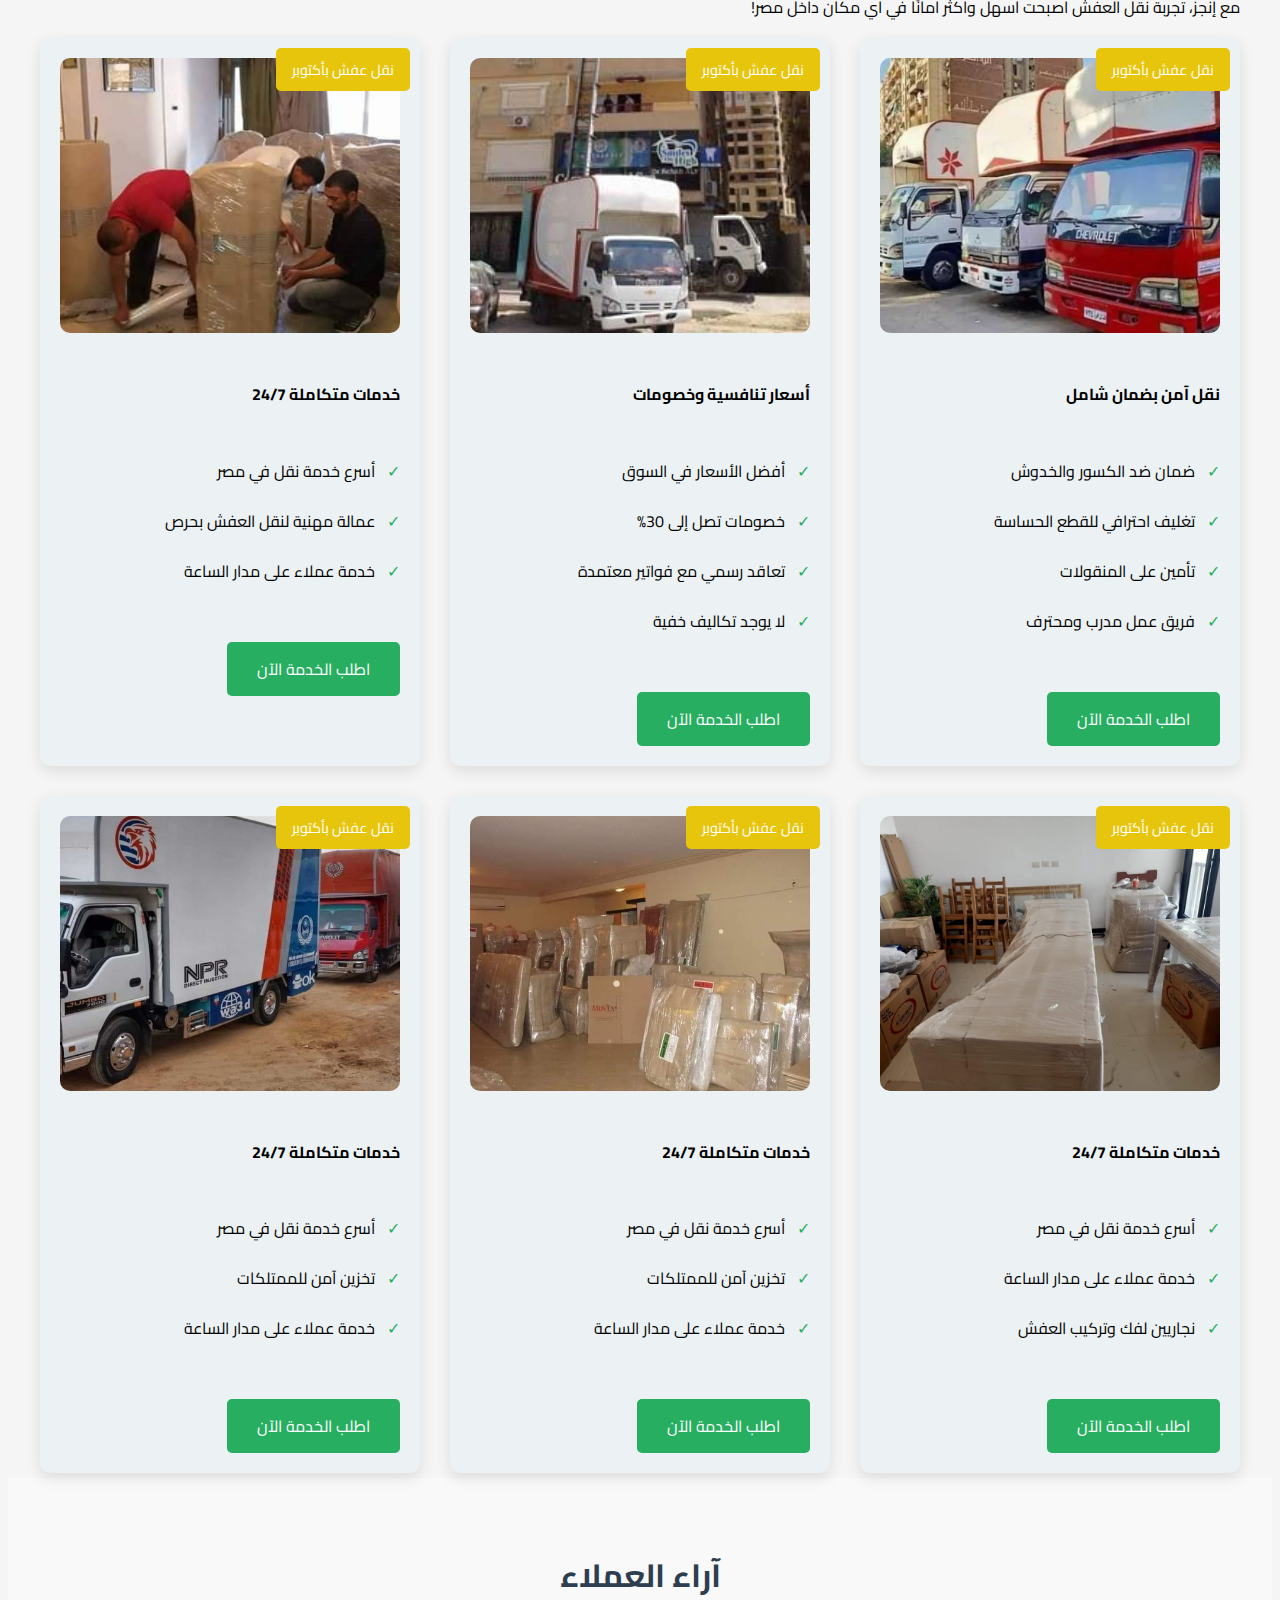
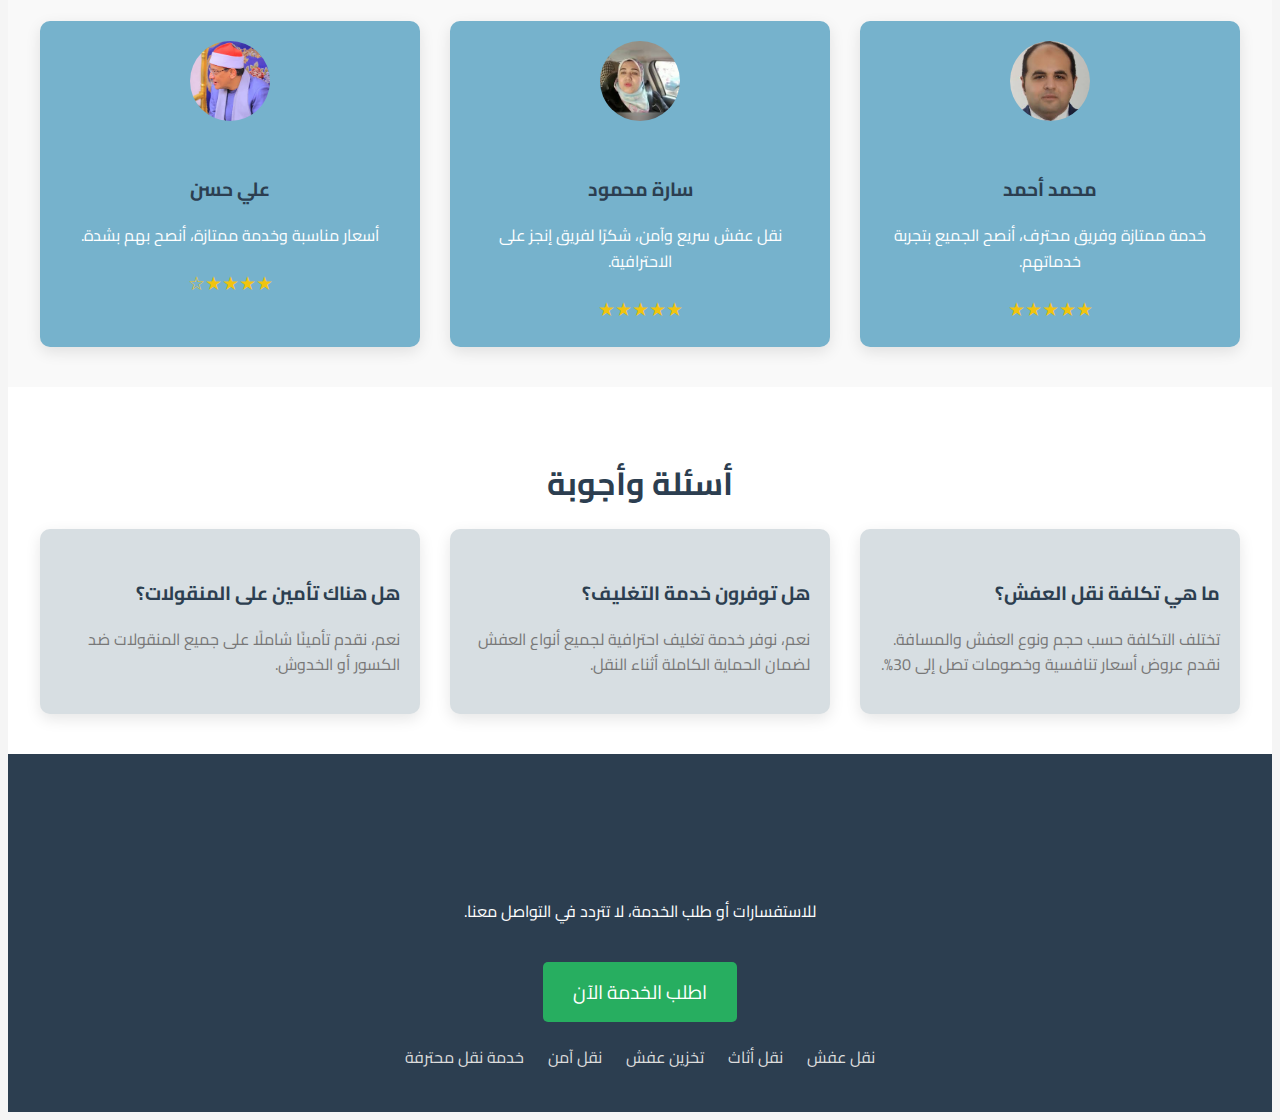
<file: october.html>
<!DOCTYPE html>
<html lang="ar" dir="rtl">
<head>
    <meta charset="UTF-8">
    <meta name="viewport" content="width=device-width, initial-scale=1.0">
    <title>أفضل شركة نقل عفش في أكتوبر – سرعة، أمان، وأسعار تنافسية
</title>
    <link href="https://fonts.googleapis.com/css2?family=Cairo:wght@400;600;700&display=swap" rel="stylesheet">
       <link rel="stylesheet" href="style.css">

    
</head>
<body>
    <!-- Header Section -->
    <header class="main-header">
        <div class="logo-container">
            <div class="logo-wrapper">
                <img src="images/logo.png" 
                     alt="شعار إنجز" 
                     class="logo">
                <h1 class="company-name">أفضل شركة نقل عفش في أكتوبر – سرعة، أمان، وأسعار تنافسية
                </h1>
            </div>
            <div class="header-cta">
                <a href="tel:01033278083" class="cta-button">اتصل بنا: 01033278083</a>
            </div>
        </div>
    </header>

    <!-- Hero Section -->
    <section class="hero">
        <img src="images/main.jpg" alt="خدمات النقل المحترفة">
        <div class="hero-content">
            <h1>إنجز لنقل العفش</h1>
            <p>نقل آمن وسريع بضمان شامل</p>
            <a href="tel:01033278083" class="cta-button">اطلب الخدمة الآن</a>
        </div>
    </section>

    <!-- Why Choose Us Section -->
    <section class="why-choose-us">
        <div class="container">
          
            <h3 class="subheading">لماذا نحن أفضل شركة نقل عفش فى أكتوبر؟
</h3>
<p class="description" style="text-align: right; direction: rtl;">
 
    <strong>أبرز المميزات والخدمات</strong><br>
🔹 فريق متخصص: لدينا خبراء نقل عفش باكتوبر على أعلى مستوى من الاحترافية والخبرة.<br>
🔹 أدوات حديثة: نستخدم أحدث المعدات والتغليف لحماية الأثاث من أي خدوش أو تلفيات.<br>
🔹 سرعة ودقة: نقدم خدمات نقل العفش في أكتوبر بكفاءة عالية لضمان راحتك وسرعة تنفيذ الطلب.<br>
🔹 خدمات متكاملة: نقل، تغليف، فك وتركيب الأثاث بأيدي محترفين.<br>

خدمة نقل عفش باكتوبر بأسعار مميزة
نحن من أفضل شركات نقل العفش فى اكتوبر حيث نقدم لك أسعار تنافسية وخدمة متميزة لضمان نقل آمن وفعال.

📞 اتصل بنا الآن للحصول على خصم خاص!

  <h3 class="subheading">خطوات نقل العفش في أكتوبر معنا

</h3>
    1️⃣ تقييم مجاني: نقدم لك زيارة مجانية لتحديد احتياجات النقل.<br>
2️⃣ تغليف احترافي: نستخدم مواد تغليف عالية الجودة لحماية العفش.<br>
3️⃣ النقل الآمن: أسطول سيارات مجهز خصيصًا لنقل العفش بأمان.<br>
4️⃣ التركيب الفوري: يتم فك وتركيب الأثاث من قبل فريق مختص.<br>


    <br>
    مع إنجز، تجربة نقل العفش أصبحت أسهل وأكثر أمانًا في أي مكان داخل مصر!
</p>








            </p>

            <div class="features-grid">
                <div class="feature-card">
                    <img src="images/2.jpg" alt="نقل آمن">
                    <a href="tel:01033278083" class="keyword-button">نقل عفش بأكتوبر</a>
                    <h4>نقل آمن بضمان شامل</h4>
                    <ul class="benefits-list">
                        <li>ضمان ضد الكسور والخدوش</li>
                        <li>تغليف احترافي للقطع الحساسة</li>
                        <li>تأمين على المنقولات</li>
                        <li>فريق عمل مدرب ومحترف</li>
                    </ul>
                    <a href="tel:01033278083" class="cta-button">اطلب الخدمة الآن</a>
                </div>

                <div class="feature-card">
                    <img src="images/main11.jpg" alt="أسعار تنافسية">
                    <a href="tel:01033278083" class="keyword-button">نقل عفش بأكتوبر</a>
                    <h4>أسعار تنافسية وخصومات</h4>
                    <ul class="benefits-list">
                        <li>أفضل الأسعار في السوق</li>
                        <li>خصومات تصل إلى 30%</li>
                        <li>تعاقد رسمي مع فواتير معتمدة</li>
                        <li>لا يوجد تكاليف خفية</li>
                    </ul>
                    <a href="tel:01033278083" class="cta-button">اطلب الخدمة الآن</a>
                </div>

                <div class="feature-card">
                    <img src="images/pack.jpg" alt="خدمات متكاملة">
                    <a href="tel:01033278083" class="keyword-button">نقل عفش بأكتوبر</a>
                    <h4>خدمات متكاملة 24/7</h4>
                    <ul class="benefits-list">
                        <li>أسرع خدمة نقل في مصر</li>
                        <li>عمالة مهنية لنقل العفش بحرص</li>
                        <li>خدمة عملاء على مدار الساعة</li>

                    </ul>
                    <a href="tel:01033278083" class="cta-button">اطلب الخدمة الآن</a>
                </div>
				
				 <div class="feature-card">
                    <img src="images/new20.jpg" alt="خدمات متكاملة">
                    <a href="tel:01033278083" class="keyword-button">نقل عفش بأكتوبر</a>
                    <h4>خدمات متكاملة 24/7</h4>
                    <ul class="benefits-list">
                        <li>أسرع خدمة نقل في مصر</li>
                  
                        <li>خدمة عملاء على مدار الساعة</li>
                        <li>نجاريين لفك وتركيب العفش</li>
                    </ul>
                    <a href="tel:01033278083" class="cta-button">اطلب الخدمة الآن</a>
                </div>
				
				 <div class="feature-card">
                    <img src="images/pack2.jpg" alt="خدمات متكاملة">
                    <a href="tel:01033278083" class="keyword-button">نقل عفش بأكتوبر</a>
                    <h4>خدمات متكاملة 24/7</h4>
                    <ul class="benefits-list">
                        <li>أسرع خدمة نقل في مصر</li>
                        <li>تخزين آمن للممتلكات</li>
                        <li>خدمة عملاء على مدار الساعة</li>
                       
                    </ul>
                    <a href="tel:01033278083" class="cta-button">اطلب الخدمة الآن</a>
                </div>
				
				 <div class="feature-card">
                    <img src="images/service-1.jpg" alt="خدمات متكاملة">
                    <a href="tel:01033278083" class="keyword-button">نقل عفش بأكتوبر</a>
                    <h4>خدمات متكاملة 24/7</h4>
                    <ul class="benefits-list">
                        <li>أسرع خدمة نقل في مصر</li>
                        <li>تخزين آمن للممتلكات</li>
                        <li>خدمة عملاء على مدار الساعة</li>
                        
                    </ul>
                    <a href="tel:01033278083" class="cta-button">اطلب الخدمة الآن</a>
                </div>
				
            </div>
        </div>
    </section>

    <!-- Reviews Section -->
    <section class="reviews-section">
        <div class="container">
            <h2>آراء العملاء</h2>
            <div class="reviews-grid">
                <div class="review-card">
                    <img src="images/images.jpeg" alt="محمد أحمد">
                    <h4>محمد أحمد</h4>
                    <p>خدمة ممتازة وفريق محترف، أنصح الجميع بتجربة خدماتهم.</p>
                    <div class="rating">★★★★★</div>
                </div>
                <div class="review-card">
                    <img src="images/sara.jpeg" alt="سارة محمود">
                    <h4>سارة محمود</h4>
                    <p>نقل عفش سريع وآمن، شكرًا لفريق إنجز على الاحترافية.</p>
                    <div class="rating">★★★★★</div>
                </div>
                <div class="review-card">
                    <img src="images/aly.jpeg" alt="علي حسن">
                    <h4>علي حسن</h4>
                    <p>أسعار مناسبة وخدمة ممتازة، أنصح بهم بشدة.</p>
                    <div class="rating">★★★★☆</div>
                </div>
            </div>
        </div>
    </section>

    <!-- Q&A Section -->
    <section class="qa-section">
        <div class="container">
            <h2>أسئلة وأجوبة</h2>
            <div class="qa-grid">
                <div class="qa-card">
                    <h4>ما هي تكلفة نقل العفش؟</h4>
                    <p>تختلف التكلفة حسب حجم ونوع العفش والمسافة. نقدم عروض أسعار تنافسية وخصومات تصل إلى 30%.</p>
                </div>
                <div class="qa-card">
                    <h4>هل توفرون خدمة التغليف؟</h4>
                    <p>نعم، نوفر خدمة تغليف احترافية لجميع أنواع العفش لضمان الحماية الكاملة أثناء النقل.</p>
                </div>
                <div class="qa-card">
                    <h4>هل هناك تأمين على المنقولات؟</h4>
                    <p>نعم، نقدم تأمينًا شاملًا على جميع المنقولات ضد الكسور أو الخدوش.</p>
                </div>
            </div>
        </div>
    </section>

    <!-- Footer Section -->
    <footer class="footer">
        <div class="container">
            <h2>تواصل معنا اليوم!</h2>
            <p>للاستفسارات أو طلب الخدمة، لا تتردد في التواصل معنا.</p>
            <a href="tel:01033278083" class="cta-button">اطلب الخدمة الآن</a>
            <div class="keywords">
                <span>نقل عفش</span>
                <span>نقل أثاث</span>
                <span>تخزين عفش</span>
                <span>نقل آمن</span>
                <span>خدمة نقل محترفة</span>
            </div>
        </div>
    </footer>
</body>
</html>
</file>
<file: style.css>
<style>
        /* Base Styles */
        * {
            box-sizing: border-box;
            margin: 0;
            padding: 0;
            font-family: 'Cairo', sans-serif;
        }

        body {
            direction: rtl;
            text-align: right;
            background: #f5f5f5;
        }




@import url('https://fonts.googleapis.com/css2?family=Cairo:wght@400;600;700&display=swap');

body {
    font-family: 'Cairo', sans-serif;
}


/* Header Styles */
/* Header Styles */
.main-header {
    position: relative; /* جعله مرنًا بدلاً من ثابت */
    width: 100%;
    background: white; /* خلفية بيضاء */
    padding: 1.0rem 0;
    box-shadow: 0 2px 10px rgba(0,0,0,0.1);
    display: flex;
    flex-direction: column; /* تنظيم المحتوى بشكل عمودي */
    align-items: center; /* توسيط العناصر */
    text-align: center;
}

/* Logo Styling */
.logo {
    width: 200px; /* تكبير اللوجو */
    height: 200px;
  
  
    margin-bottom: -3px; /* مسافة بين اللوجو واسم الشركة */
}

/* Company Name Styling */
.company-name {
    color: #333;
    font-size: 1rem;
    font-weight: 700;
}



        .header-cta {
            display: flex;
            align-items: center;
            gap: 1rem;
        }

        .header-cta .cta-button {
            padding: 10px 20px;
            background: #e7c50d; /* Attractive green color */
            color: white;
            text-decoration: none;
            border-radius: 5px;
            font-size: 1rem;
            transition: background 0.3s ease;
        }

        .header-cta .cta-button:hover {
            background: #219653; /* Darker green on hover */
        }

        /* Hero Section */
        .hero {
            position: relative;
            width: 100%;
            height: 70vh; /* Adjust height as needed */
            margin-top: 5px; /* Space for fixed header */
            overflow: hidden;
        }

        .hero img {
            width: 100%;
            height: 100%;
            object-fit: cover;
        }

        .hero-content {
            position: absolute;
            top: 50%;
            left: 50%;
            transform: translate(-50%, -50%);
            text-align: center;
            color: white;
        }

        .hero-content h1 {
            font-size: 3rem;
            margin-bottom: 1rem;
        }

        .hero-content p {
            font-size: 1.5rem;
            margin-bottom: 2rem;
        }

        .hero-content .cta-button {
            padding: 12px 20px;
            background: #2980b9;
            color: white;
            text-decoration: none;
            border-radius: 5px;
            font-size: 1.2rem;
            transition: background 0.3s ease;
        }

        .hero-content .cta-button:hover {
            background: #1a5276;
        }

        /* Why Choose Us Section */
        .why-choose-us {
            padding: 5px 10px;
        }

        .container {
            max-width: 1200px;
            margin: 0 auto;
        }

        h2 {
            color: #2c3e50;
            font-size: 2rem;
            margin-bottom: 1rem;
            text-align: center;
        }

        .subheading {
            color: #666;
            font-size: 1.2rem;
            text-align: center;
            margin-bottom: 2rem;
        }

        .description {
            color: #777;
            line-height: 1.8;
            max-width: 800px;
            margin: 0 auto 3rem;
            text-align: center;
        }

        /* Feature Cards */
        .features-grid {
            display: grid;
            grid-template-columns: repeat(auto-fit, minmax(300px, 1fr));
            gap: 30px;
        }

        .feature-card {
            background: #ecf1f3;
            padding: 20px;
            border-radius: 10px;
            box-shadow: 0 5px 15px rgba(0,0,0,0.1);
            text-align: right;
            position: relative;
            transition: all 0.3s ease;
        }

        .feature-card:hover {
            background: #76b2cc; /* Light orange background on hover */
            transform: translateY(-10px) scale(1.05); /* Pop-up effect */
            box-shadow: 0 10px 20px rgba(0,0,0,0.2); /* Add shadow on hover */
        }

        .feature-card:hover h4,
        .feature-card:hover .benefits-list li,
        .feature-card:hover .cta-button {
            color: white; /* Change text color on hover */
        }

        .feature-card img {
            width: 100%;
            height: 275px;
            object-fit: cover;
            border-radius: 10px;
            margin-bottom: 1rem;
        }

        .feature-card .keyword-button {
            position: absolute;
            top: 10px;
            right: 10px; /* Moved to top-left */
            background: #e7c50d;
            color: white;
            padding: 8px 16px;
            border-radius: 5px;
            font-size: 0.9rem;
            text-decoration: none;
            transition: background 0.3s ease;
        }

        .feature-card .keyword-button:hover {
            background: #1a5276;
        }

        .benefits-list {
            list-style: none;
            padding: 15px 0;
        }

        .benefits-list li {
            padding: 10px 0;
            position: relative;
            padding-right: 25px;
            transition: color 0.3s ease;
        }

        .benefits-list li::before {
            content: "✓";
            color: #27ae60;
            position: absolute;
            right: 0;
        }

        .feature-card .cta-button {
            display: inline-block;
            padding: 12px 30px;
            background: #27ae60; /* Attractive green color */
            color: white;
            text-decoration: none;
            border-radius: 5px;
            margin-top: 15px;
            transition: background 0.3s ease;
        }

        .feature-card .cta-button:hover {
            background: #219653; /* Darker green on hover */
        }

        /* Reviews Section */
        .reviews-section {
            padding: 40px 20px;
            background: #f9f9f9;
        }

        .reviews-grid {
            display: grid;
            grid-template-columns: repeat(auto-fit, minmax(300px, 1fr));
            gap: 30px;
        }

        .review-card {
            background: #76b2cc;
            padding: 20px;
            border-radius: 10px;
            box-shadow: 0 5px 15px rgba(0,0,0,0.1);
            text-align: center;
        }

        .review-card img {
            width: 80px;
            height: 80px;
            border-radius: 50%; /* Circular image */
            object-fit: cover;
            margin-bottom: 1rem;
        }

        .review-card h4 {
            color: #2c3e50;
            font-size: 1.2rem;
            margin-bottom: 1rem;
        }

        .review-card p {
            color: #ffffff;
            line-height: 1.6;
        }

        .review-card .rating {
            color: #f1c40f;
            font-size: 1.2rem;
            margin-top: 1rem;
        }

        /* Q&A Section */
        .qa-section {
            padding: 40px 20px;
            background: white;
        }

        .qa-grid {
            display: grid;
            grid-template-columns: repeat(auto-fit, minmax(300px, 1fr));
            gap: 30px;
        }

        .qa-card {
            background: #d7dee2;
            padding: 20px;
            border-radius: 10px;
            box-shadow: 0 5px 15px rgba(0,0,0,0.1);
        }

        .qa-card h4 {
            color: #2c3e50;
            font-size: 1.2rem;
            margin-bottom: 1rem;
        }

        .qa-card p {
            color: #777;
            line-height: 1.6;
        }

        /* Footer Section */
        .footer {
            background: #2c3e50;
            color: white;
            padding: 40px 20px;
            text-align: center;
        }

        .footer .cta-button {
            display: inline-block;
            padding: 12px 30px;
            background: #27ae60; /* Attractive green color */
            color: white;
            text-decoration: none;
            border-radius: 5px;
            font-size: 1.2rem;
            margin-top: 20px;
            transition: background 0.3s ease;
        }

        .footer .cta-button:hover {
            background: #219653; /* Darker green on hover */
        }

        .footer .keywords {
            margin-top: 20px;
            font-size: 1rem;
            color: #ddd;
        }

        .footer .keywords span {
            margin: 0 10px;
        }

        /* Responsive Design */
        @media (max-width: 768px) {
            .hero-content h1 {
                font-size: 2rem;
            }

            .hero-content p {
                font-size: 1.2rem;
            }

            .company-name {
                font-size: 1.5rem;
            }

            .logo {
                width: 220px;
                height: 150px;
            }

            .header-cta .cta-button {
                padding: 8px 16px;
                font-size: 0.9rem;
            }

            h2 {
                font-size: 1.8rem;
            }
        }

        @media (max-width: 480px) {
            .hero-content h1 {
                font-size: 1.8rem;
            }

            .hero-content p {
                font-size: 1rem;
            }

            .company-name {
                font-size: 1.3rem;
            }

            .description {
                font-size: 0.9rem;
            }

            .feature-card {
                padding: 15px;
            }
        }
		
		.header-cta {
    display: flex;
    justify-content: center;
    align-items: center;
    height: 100px; /* Adjust the height as needed */
}
</file>
